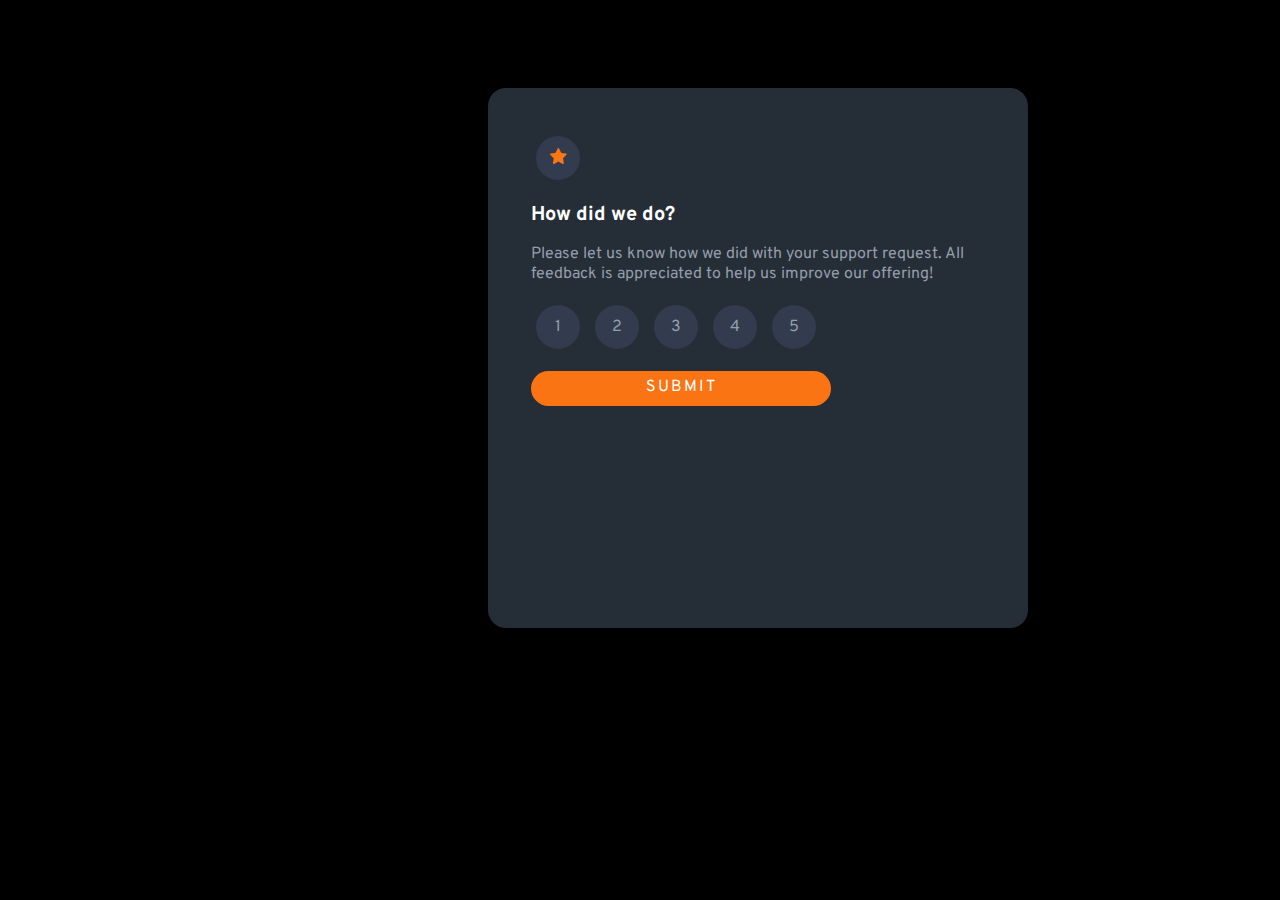
<file: index.html>
<!DOCTYPE html>
<html lang="en">

<head>
  <meta charset="UTF-8">
  <meta name="viewport" content="width=device-width, initial-scale=1.0">
  <!-- displays site properly based on user's device -->

  <link rel="icon" type="image/png" sizes="32x32" href="./images/favicon-32x32.png">
  <link rel="stylesheet" href="https://cdnjs.cloudflare.com/ajax/libs/font-awesome/6.1.1/css/all.min.css"
    integrity="sha512-KfkfwYDsLkIlwQp6LFnl8zNdLGxu9YAA1QvwINks4PhcElQSvqcyVLLD9aMhXd13uQjoXtEKNosOWaZqXgel0g=="
    crossorigin="anonymous" referrerpolicy="no-referrer" />
  <title>Frontend Mentor | Interactive rating component</title>
  <link rel="stylesheet" href="styles.css">

</head>

<body>
  <main class="box">

    <div class="content">
      <div class="circle">
        <img class="icon" src="images/icon-star.svg" alt="">
      </div>
      <h1> How did we do?</h1>

      <p> Please let us know how we did with your support request. All feedback is appreciated
        to help us improve our offering! </p>

      <div class="rating">
        <div class="circle">
          <p class="mov"> 1 </p>
          </p>
        </div>
        <div class="circle">
          <p class="mov"> 2 </p>
        </div>
        <div class="circle">
          <p class="mov"> 3</p>
        </div>
        <div class="circle">
          <p class="mov"> 4</p>
        </div>
        <div class="circle">
          <p class="mov"> 5</p>
        </div>
      </div>
      <div class="button">
        <a href="submit.html">SUBMIT</a>
      </div>

    </div>


  </main>
  <script src="index.js"></script>
</body>

</html>
</file>
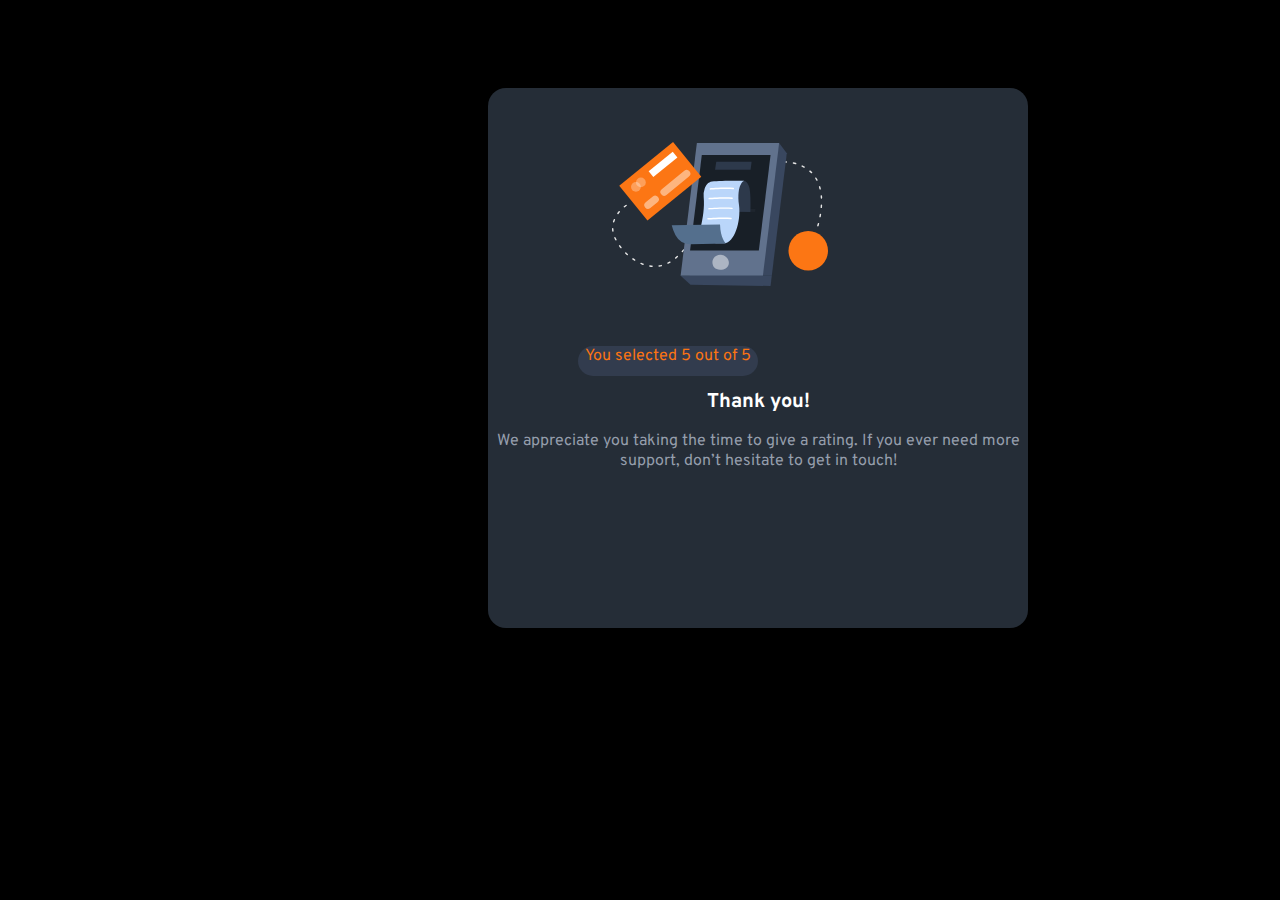
<file: submit.html>
<!DOCTYPE html>
<html lang="en">

<head>
    <meta charset="UTF-8">
    <meta http-equiv="X-UA-Compatible" content="IE=edge">
    <meta name="viewport" content="width=device-width, initial-scale=1.0">
    <link rel="stylesheet" href="styles.css">
    <title>Thank You</title>
</head>

<body>
    <main>
        <div class="box">
            <div class="image01">
                <img src="images/illustration-thank-you.svg" width="50%" alt="">
            </div>

            <div class="response">
                You selected
                5 out of 5
            </div>

            <div class="message">
                <h1>Thank you!</h1>
                <p>We appreciate you taking the time to give a rating. If you ever need more support,
                    don’t hesitate to get in touch!</p>
            </div>
        </div>


    </main>

<script src="index.js"></script>
</body>

</html>
</file>
<file: styles.css>
@import url('https://fonts.googleapis.com/css2?family=Overpass&display=swap');

body {font-family: 'Overpass', sans-serif;
    width: 1000px;
    height: 600px;
    background-color: black;
}

.box {
    width: 60vh;
    height: 60vh;
    position: relative;
    left: 30rem;
    top: 5rem;
    border-radius: 18px;

    background-color: hsl(213, 19%, 18%);
}


.circle {
    background: hsl(217, 22%, 25%);
    border-radius: 50%;
    width: 40px;
    height: 40px;
    padding: 2px;
    margin: 5px 10px 22px 5px;
}

.rating {
    display: flex;
    text-align: center;
    vertical-align: middle;
    align-items: center;
    position: relative;
}

a{text-decoration: none;
    color: white;
    font-family:'Overpass', sans-serif ;
position: relative;
top: 6px;}
.button {text-decoration: none;
    width: 300px;
    height: 35px;
    border-radius: 20px;
    text-align: center;
    background-color: hsl(25, 97%, 53%);
    
    
    letter-spacing: 2px;
}

h1 {font-size: 20px;
    color: white;
    font-family: 'Overpass', sans-serif;
}

p {
    color: hsl(217, 12%, 63%);
}

.icon {
    position: relative;
    top: 10px;
    left: 12px;
}

.content {
    padding: 8%;
}
.mov{position: relative;
bottom: 6px;}
.message{text-align: center;
 }

.response{position: relative;
    left: 90px;
    padding: 0;
    width: 180px;
    text-align: center;
    color:    hsl(25, 97%, 53%); 
height: 30px;
background-color:hsl(217, 22%, 25%) ;
border-radius: 20px;}
.image01{position: relative;
justify-content: center;
left: 70px;
padding: 10%;}
</file>
